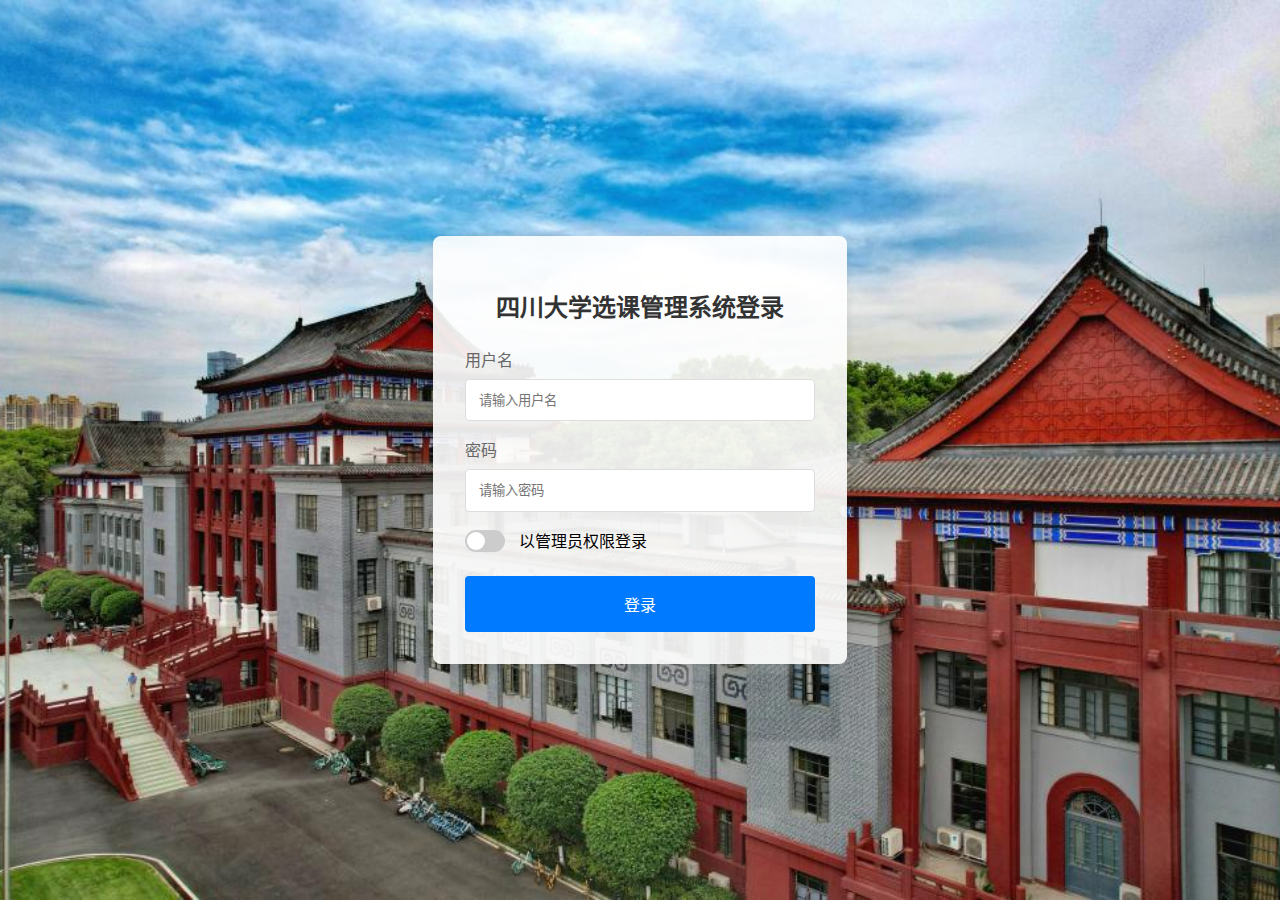
<file: front_end/index.html>
<!DOCTYPE html>
<html lang="zh-CN">

<head>
    <meta charset="UTF-8">
    <meta name="viewport" content="width=device-width, initial-scale=1.0">
    <title>选课管理系统 - 登录</title>
    <!-- 引入外部 CSS 文件 -->
    <link rel="stylesheet" href="style.css">
     <!-- 设置 favicon，假设图标文件名为 favicon.ico -->
    <link rel="icon" href="./favicon.ico" type="image/x-icon">
</head>
</head>
<body>
    <div class="login-container">
        <h2>四川大学选课管理系统登录</h2>
        <form id="loginForm">
            <div class="form-group">
                <label for="username">用户名</label>
                <input type="text" id="username" name="username" placeholder="请输入用户名">
            </div>
            <div class="form-group">
                <label for="password">密码</label>
                <input type="password" id="password" name="password" placeholder="请输入密码">
            </div>
            <!-- 滑动开关 -->
            <div class="form-group">
                <label class="switch">
                    <input type="checkbox" id="adminLogin" name="adminLogin">
                    <span class="slider round"></span>
                </label>
                <span class="switch-label">以管理员权限登录</span>
            </div>
            <button type="submit">登录</button>
        </form>
    </div>
    <!-- 引入外部 JS 文件 -->
    <script src="script.js"></script>
</body>
</html>
</file>
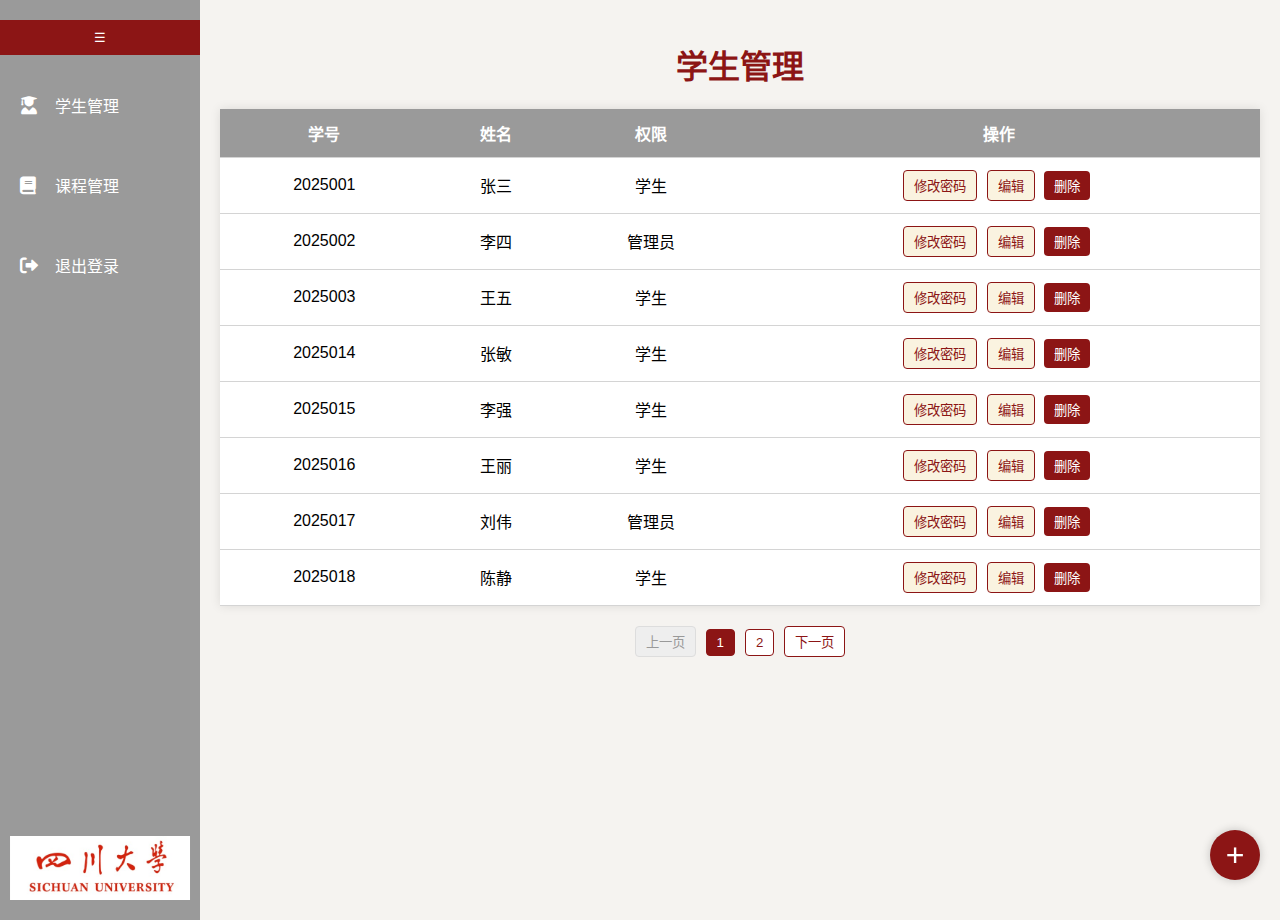
<file: front_end/admin/index.html>
<!DOCTYPE html>
<html lang="zh-CN">
<head>
    <meta charset="UTF-8">
    <meta name="viewport" content="width=device-width, initial-scale=1.0">
    <title>学生管理系统 - 管理员界面</title>
    <!-- 引入 Font Awesome 图标库 -->
    <link rel="stylesheet" href="https://cdnjs.cloudflare.com/ajax/libs/font-awesome/6.0.0/css/all.min.css">
    <!-- 引入外部 CSS 文件 -->
    <link rel="stylesheet" href="style.css">
    <!-- 设置 favicon，假设图标文件名为 favicon.ico -->
    <link rel="icon" href="../favicon.ico" type="image/x-icon">
    <style>
        /* 分页控件样式 */
        #coursePagination {
            margin-top: 20px;
            text-align: center;
        }

        #coursePagination button {
            margin: 0 5px;
            padding: 5px 10px;
            cursor: pointer;
            background-color: #fff; /* 白色背景 */
            border: 1px solid #9a9a9a; /* 川大灰边框 */
            border-radius: 3px;
            color: #8C1515; /* 低饱和深红文字 */
        }

        #coursePagination button:hover {
            background-color: #e8dcc5; /* 浅米白背景，与编辑按钮悬停色一致 */
        }

        #coursePagination button.active {
            background-color: #8C1515; /* 低饱和深红背景 */
            color: white; /* 白色文字 */
            border-color: #8C1515; /* 低饱和深红边框 */
        }

        #coursePagination button:disabled {
            opacity: 0.5;
            cursor: not-allowed;
        }
    </style>
</head>
<body>
    <!-- Sidebar -->
    <div class="sidebar" id="sidebar">
        <button class="sidebar-toggle" onclick="toggleSidebar()">☰</button>
        <a href="#" onclick="showStudentManagement()">
            <i class="fas fa-user-graduate"></i> <span>学生管理</span>
        </a>
        <a href="#" onclick="showCourseManagement()">
            <i class="fas fa-book"></i> <span>课程管理</span>
        </a>
        <!-- 修改为退出登录，点击跳转到登录页面 -->
        <a href="../index.html">
            <i class="fas fa-sign-out-alt"></i> <span>退出登录</span>
        </a>
        <!-- 添加 logo 图片 -->
        <img src="../pic/logo/logo_text_red.jpg" alt="Logo" class="sidebar-logo">
    </div>
    <!-- 主内容区域 -->
    <div class="main-content">
        <h1 id="pageTitle">学生管理系统</h1>
        <!-- 学生管理表格 -->
        <table id="studentTable">
            <thead>
                <tr>
                    <th>学号</th>
                    <th>姓名</th>
                    <th>权限</th>
                    <th>操作</th>
                </tr>
            </thead>
            <tbody id="studentList"></tbody>
        </table>
        <!-- 学生分页控件 -->
        <div id="studentPagination" class="pagination"></div>

        <!-- 课程管理表格 -->
        <table id="courseTable" style="display: none;">
            <thead>
                <tr>
                    <th>课程号</th>
                    <th>课程名</th>
                    <th>课容量</th>
                    <th>课余量</th>
                    <th>课程周</th>
                    <th>课程节次</th>
                    <th>操作</th>
                </tr>
            </thead>
            <tbody id="courseList"></tbody>
        </table>
        <!-- 课程分页控件 -->
        <div id="coursePagination" class="pagination"></div>

        <!-- 添加学生按钮 -->
        <button id="addStudentBtn" class="add-student-btn" onclick="showModal()">+</button>
        <!-- 添加课程按钮 -->
        <button id="addCourseBtn" class="add-student-btn" onclick="showCourseModal()" style="display: none;">+</button>
    </div>
    <!-- 学生信息弹窗 -->
    <div id="myModal" class="modal">
        <div class="modal-content">
            <h2 id="modalTitle">添加学生</h2>
            <input type="text" id="modalStudentId" placeholder="学号" disabled>
            <input type="text" id="modalStudentName" placeholder="姓名">
            <select id="modalStudentRole">
                <option value="学生">学生</option>
                <option value="管理员">管理员</option>
            </select>
            <!-- 移除密码输入框 -->
            <button class="modal-save-btn" onclick="saveStudent()">保存</button>
            <button class="modal-cancel-btn" onclick="closeModal()">取消</button>
        </div>
    </div>

    <!-- 课程信息弹窗 -->
    <div id="courseModal" class="modal">
        <div class="modal-content">
            <h2 id="courseModalTitle">添加课程</h2>
            <input type="text" id="modalCourseId" placeholder="课程号，10 位纯数字" disabled>
            <input type="text" id="modalCourseName" placeholder="课程名，限 255 字节内">
            <input type="number" id="modalCourseCapacity" placeholder="课容量">
            <input type="number" id="modalCourseSpare" placeholder="课余量">
            <input type="text" id="modalCourseWeek" placeholder="课程周，如 2 1 16 3 12">
            <input type="text" id="modalCourseDay" placeholder="课程节次，如 1 2 3 4">
            <button class="modal-save-btn" onclick="saveCourse()">保存</button>
            <button class="modal-cancel-btn" onclick="closeCourseModal()">取消</button>
        </div>
    </div>

    <!-- 删除确认弹窗 -->
    <div id="deleteModal" class="delete-modal">
        <div class="delete-modal-content">
            <p>确定要删除该信息吗？</p>
            <button class="delete-confirm-btn" onclick="confirmDelete()">确认删除</button>
            <button class="delete-cancel-btn" onclick="closeDeleteModal()">取消</button>
        </div>
    </div>

    <!-- 引入外部 JavaScript 文件 -->
    <script src="script.js"></script>
</body>
</html>
</file>
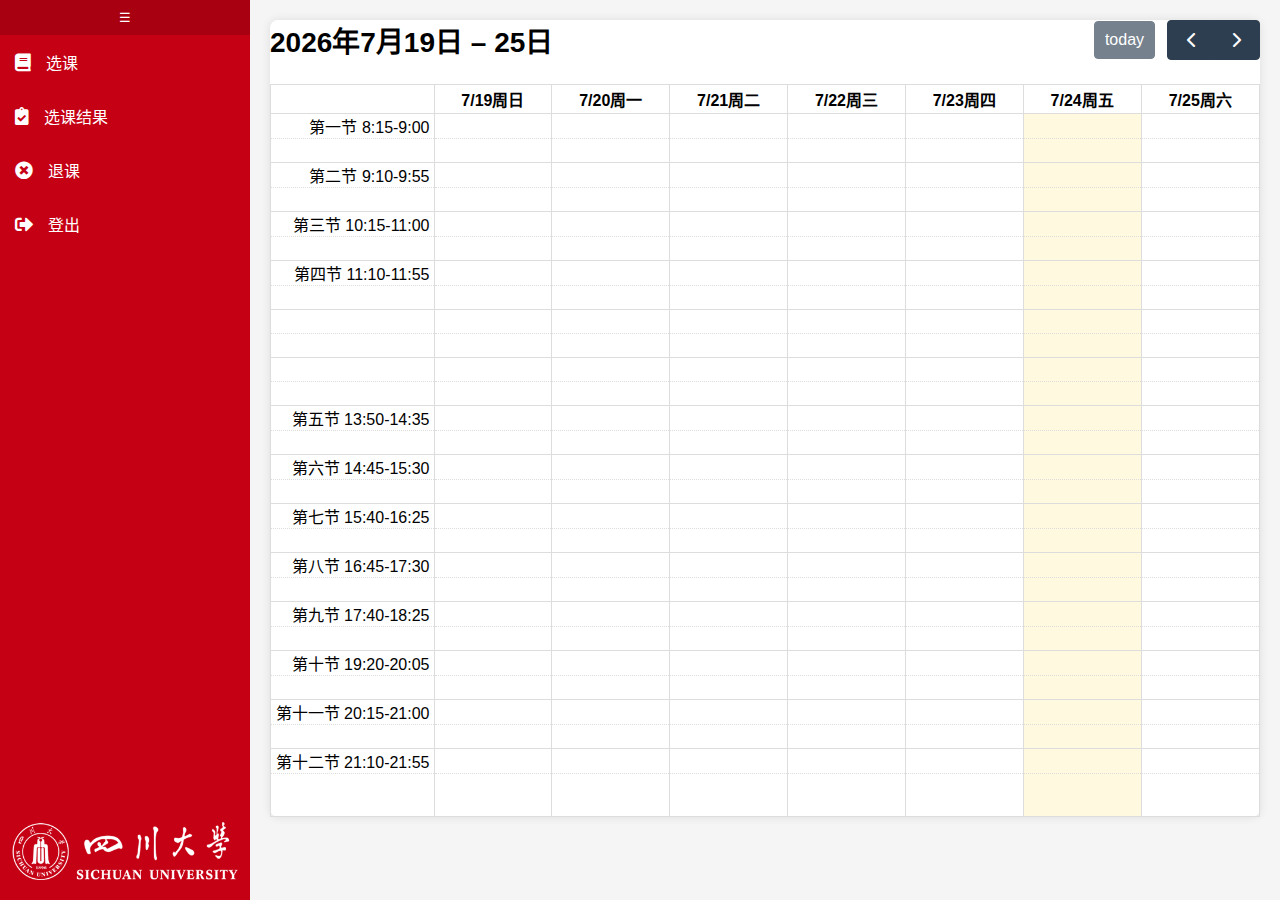
<file: front_end/student/index.html>
<!DOCTYPE html>
<html lang="zh-CN">
<head>
    <meta charset="UTF-8">
    <meta name="viewport" content="width=device-width, initial-scale=1.0">
    <title>学生选课管理系统</title>
    <!-- 引入 Font Awesome 图标库 -->
    <link rel="stylesheet" href="../CDN/font-awesome/css/all.min.css">
    <!-- 引入 FullCalendar 样式 -->
    <!-- <link rel="stylesheet" href="https://cdn.jsdelivr.net/npm/fullcalendar@6.1.8/main.min.css"> -->
    <!-- 引入外部 CSS 文件 -->
    <link rel="stylesheet" href="style.css">
     <!-- 设置 favicon，假设图标文件名为 favicon.ico -->
    <link rel="icon" href="../favicon.ico" type="image/x-icon">
    <style>
        /* 侧边栏设置相对定位，作为 logo 绝对定位的参考容器 */
        .sidebar {
            position: relative;
            width: 250px;
            background-color: #c60014;
            color: #ffffff;
            transition: width 0.3s;
            overflow: hidden;
        }

        /* 修改 logo 样式，使用绝对定位 */
        .sidebar-logo {
            position: absolute;
            bottom: 20px;
            left: 50%;
            transform: translateX(-50%);
            max-width: 90%;
            height: auto;
        }

        .sidebar.collapsed .sidebar-logo {
            display: none;
        }

        /* 主内容区域样式 */
        .main-content {
            flex: 1; /* 让主内容区域占据剩余空间 */
            padding: 20px;
            background-color: #f5f5f5;
            display: flex; /* 使用 flex 布局 */
            flex-direction: column; /* 垂直排列子元素 */
            max-height: 90vh; /* 限制主内容区域最大高度为视口高度的 90% */
        }

        /* 日历样式 */
        #calendar {
            flex: 0.8; /* 让日历占据主内容区域 80% 的高度 */
            background-color: white;
            border-radius: 8px;
            box-shadow: 0 0 10px rgba(0, 0, 0, 0.1);
        }

        /* 搜索区域和结果列表样式 */
        #courseSelection {
            max-height: 95vh; /* 限制选课区域最大高度为视口高度的 60% */
            overflow-y: auto; /* 内容超出时显示垂直滚动条 */
        }

        #dropCourse {
            max-height: 95vh; /* 限制退课区域最大高度为视口高度的 60% */
            overflow-y: auto; /* 内容超出时显示垂直滚动条 */
        }

        .fc-view-harness-active{
            max-height: 88vh !important;/*覆盖full calendar的高度*/
        }
    </style>
</head>
<body>
    <div class="sidebar" id="sidebar">
        <button class="sidebar-toggle" onclick="toggleSidebar()">☰</button>
        <!-- 修改 logo 图片路径 -->
        <img src="../pic/logo/logo_text.png" alt="Logo" class="sidebar-logo">
        <ul class="sidebar-menu">
            <li onclick="showPage('courseSelection')">
                <i class="fas fa-book"></i>
                <span>选课</span>
            </li>
            <li onclick="showPage('calendar')">
                <i class="fas fa-clipboard-check"></i>
                <span>选课结果</span>
            </li>
            <li onclick="showPage('dropCourse')">
                <i class="fas fa-times-circle"></i>
                <span>退课</span>
            </li>
            <li onclick="logout()">
                <i class="fas fa-sign-out-alt"></i>
                <span>登出</span>
            </li>
        </ul>
    </div>
    <div class="main-content">
        <div id="courseSelection" class="page" style="display: none;">
            <div class="search-area">
                <input type="text" id="courseIdInput" placeholder="输入课程 ID">
                <button onclick="searchCourses()">查询</button>
            </div>
            <div id="courseList" class="result-list"></div>
        </div>
        <div id="dropCourse" class="page" style="display: none;">
            <h2>退课</h2>
            <div id="enrolledCourseList" class="result-list"></div>
        </div>
        <div id="calendar" class="page"></div>
    </div>

    <!-- 引入 FullCalendar 脚本 -->
    <script src="../CDN/fullcalendar/index.global.min.js"></script>
    <!-- 引入外部 JS 文件 -->
    <script src="script.js"></script>
    <script>
        function getCookie(name) {
            const value = `; ${document.cookie}`;
            const parts = value.split(`; ${name}=`);
            if (parts.length === 2) return parts.pop().split(';').shift();
        }

        function getToken(){
           const token = getCookie('token');
            if (token) {
                console.log('获取到的 token:', token);
                return token;
            } else {
                console.log('未获取到 token');
                alert("登录信息已过期，请重新登录");
                //window.location.href = '../index.html';
            }
        } 
        
        // 修改登出跳转路径
        function logout() {
            window.location.href = '../index.html';
        }

        // 从数字返回到开始和结束时间
        function numTotime(num) {
            switch(num){
                case 1:
                    return ['08:15', '09:00'];
                case 2:
                    return ['09:10', '09:55'];
                case 3:
                    return ['10:15', '11:00'];
                case 4:
                    return ['11:10', '11:55'];
                case 5:
                    return ['13:50', '14:35'];
                case 6:
                    return ['14:45', '15:30'];
                case 7:
                    return ['15:40', '16:25'];
                case 8:
                    return ['16:45', '17:30'];
                case 9:
                    return ['17:40', '18:25'];
                case 10:
                    return ['19:20', '20:05'];
                case 11:
                    return ['20:15', '21:00'];
                case 12:
                    return ['21:10', '21:55'];
                default:
                    return ['00:00', '00:00'];
            }
        }

        // 定义一个标志位，用于记录 initCalendar 是否已经执行
        let isCalendarInitialized = false;

        async function initCalendar() {
            // 检查标志位，如果已经初始化过，直接返回
            if (isCalendarInitialized) {
                return;
            }
            // 设置标志位为已初始化
            isCalendarInitialized = true;
            console.log('a');
            const calendarEl = document.getElementById('calendar');
            const firstWeekStart = new Date('2025-07-01'); // 第一周起始日期

            // 定义可用颜色数组
            const colors = [
                '#ffaaa5', 
                '#ffd3b6', 
                '#fdffab',
                '#a8e6cf',
                '#e3e3e3',
                '#70a1d7',
                '#c5e3f6',
                '#d6c8ff'
            ];

            // 修改 handleViewChange 函数，移除周数限制
            async function handleViewChange(arg) {
                console.log('视图切换，开始重新加载课程信息');

                const selected_info = {
                    type:12,
                    account_id:getID(),
                    token:getToken()
                }

                const selected_info_json = JSON.stringify(selected_info, null, 2);
                console.log(selected_info_json);

                const result = await makeRequest(selected_info);
                console.log(result);
                const courses = result.course_id_list;

                // 每10个元素分割成一个子数组
                const chunkedCourses = [];
                const chunkSize = 10;

                for (let i = 0; i < courses.length; i += chunkSize) {
                    // 从当前索引开始，截取最多10个元素
                    const chunk = courses.slice(i, i + chunkSize);
                    chunkedCourses.push(chunk);
                }

                console.log(chunkedCourses);

                // 使用 Promise.all 等待所有请求完成
                const course_info = await Promise.all(chunkedCourses.map(async data => {
                    const courseData = {
                        type: 8,
                        accountId: getID(),
                        token: getToken(),
                        course_id: data
                    };

                    return await makeRequest(courseData);
                }));

                console.log(course_info);

                const events = [];
                const courseColors = {};

                course_info.flat().forEach(course => {
                    const { course_name, course_week, course_day } = course;
                    const periodsCount = course_day[0];

                    if (!courseColors[course_name]) {
                        const randomIndex = Math.floor(Math.random() * colors.length);
                        courseColors[course_name] = colors[randomIndex];
                    }
                    const color = courseColors[course_name];

                    // 处理课程周显示逻辑
                    const segmentCount = course_week[0]; 
                    for (let i = 0; i < segmentCount; i++) {
                        const startIndex = 1 + i * 2;
                        const endIndex = 2 + i * 2;
                        if (startIndex < course_week.length && endIndex < course_week.length) {
                            const startWeek = course_week[startIndex];
                            const endWeek = course_week[endIndex];
                            // 遍历所有上课周
                            for (let currentWeek = startWeek; currentWeek <= endWeek; currentWeek++) {
                                // 处理上课时间段信息
                                for (let j = 0; j < periodsCount; j++) {
                                    const dayOfWeek = course_day[1 + j * 3];
                                    const startSection = course_day[2 + j * 3];
                                    const endSection = course_day[3 + j * 3];

                                    const [startTime] = numTotime(startSection);
                                    const [, endTime] = numTotime(endSection);

                                    const eventDate = new Date(firstWeekStart);
                                    eventDate.setDate(eventDate.getDate() + (currentWeek - 1) * 7 + (dayOfWeek - 2));

                                    const newEvent = {
                                        title: course_name,
                                        start: `${eventDate.toISOString().split('T')[0]}T${startTime}`,
                                        end: `${eventDate.toISOString().split('T')[0]}T${endTime}`,
                                        backgroundColor: color,
                                        borderColor: color,
                                        textColor: '#000000'
                                    };

                                    // 检查事件是否已存在
                                    const isDuplicate = events.some(event => 
                                        event.title === newEvent.title &&
                                        event.start === newEvent.start &&
                                        event.end === newEvent.end
                                    );

                                    if (!isDuplicate) {
                                        events.push(newEvent);
                                    }
                                }
                            }
                        }
                    }
                });

                calendar.removeAllEvents();
                calendar.addEventSource(events);
            }

            const calendar = new FullCalendar.Calendar(calendarEl, {
                locale: 'zh-cn',
                initialView: 'timeGridWeek',
                slotDuration: '00:30',
                slotLabelFormat: {
                    hour: '2-digit',
                    minute: '2-digit',
                    omitZeroMinute: false,
                    meridiem: 'short'
                },
                allDaySlot: false,
                // 自定义时间槽标签
                slotLabelContent: function(arg) {
                    const time = arg.date.getHours() * 60 + arg.date.getMinutes();
                    const sections = [
                        { start: 495, end: 540, label: '第一节 8:15-9:00' },
                        { start: 550, end: 595, label: '第二节 9:10-9:55' },
                        { start: 615, end: 660, label: '第三节 10:15-11:00' },
                        { start: 670, end: 715, label: '第四节 11:10-11:55' },
                        { start: 830, end: 875, label: '第五节 13:50-14:35' },
                        { start: 885, end: 930, label: '第六节 14:45-15:30' },
                        { start: 940, end: 985, label: '第七节 15:40-16:25' },
                        { start: 1005, end: 1050, label: '第八节 16:45-17:30' },
                        { start: 1060, end: 1105, label: '第九节 17:40-18:25' },
                        { start: 1160, end: 1205, label: '第十节 19:20-20:05' },
                        { start: 1215, end: 1260, label: '第十一节 20:15-21:00' },
                        { start: 1270, end: 1315, label: '第十二节 21:10-21:55' }
                    ];

                    for (let i = 0; i < sections.length; i++) {
                        // 若时间槽在课程时间段内
                        if (time >= sections[i].start && time < sections[i].end) {
                            return { html: sections[i].label };
                        }
                        // 若时间槽在课程开始前 5 分钟内（含 5 分钟），匹配该课程标签
                        if (i < sections.length && time >= sections[i].start - 5 && time < sections[i].start) {
                            return { html: sections[i].label };
                        }
                    }
                    return '';
                },
                // 使用自定义事件时间过滤函数
                eventTimeFormat: {
                    hour: '2-digit',
                    minute: '2-digit',
                    meridiem: 'short'
                },
                // 自定义时间范围
                slotMinTime: '08:15',
                slotMaxTime: '21:55',
                eventDidMount: function(info) {
                    // 手动设置颜色，确保样式生效
                    const eventEl = info.el;
                    eventEl.style.backgroundColor = info.event.backgroundColor;
                    eventEl.style.borderColor = info.event.borderColor;
                    eventEl.style.color = info.event.textColor;
                }
            });

            // 初始加载课程信息
            handleViewChange({ view: { currentStart: new Date() } });

            calendar.render();
        }

        // 初始化日历
        document.addEventListener('DOMContentLoaded', initCalendar);
    </script>
</body>
</html>
</file>
<file: front_end/style.css>
body {
    font-family: Arial, sans-serif;
    background-color: transparent;
    background-size: cover;
    background-position: center;
    background-repeat: no-repeat;
    display: flex;
    justify-content: center;
    align-items: center;
    height: 100vh;
    margin: 0;
}

.login-container {
    background-color: rgba(255, 255, 255, 0.9);
    padding: 2rem;
    border-radius: 8px;
    box-shadow: 0 0 10px rgba(0, 0, 0, 0.1);
    width: 100%;
    max-width: 350px;
}

h2 {
    text-align: center;
    color: #333;
    margin-bottom: 1.5rem;
}

.form-group {
    margin-bottom: 1rem;
}

label {
    display: block;
    margin-bottom: 0.5rem;
    color: #666;
}

input[type="text"],
input[type="password"] {
    width: 100%;
    padding: 0.8rem;
    border: 1px solid #ddd;
    border-radius: 4px;
    box-sizing: border-box;
}

input[type="text"]:focus,
input[type="password"]:focus {
    outline: none;
    border-color: #007bff;
    box-shadow: 0 0 0 2px rgba(0, 123, 255, 0.25);
}

button {
    width: 100%;
    padding: 1rem;
    background-color: #007bff;
    color: white;
    border: none;
    border-radius: 4px;
    cursor: pointer;
    font-size: 1rem;
}

button:hover {
    background-color: #0056b3;
}

.switch {
    position: relative;
    display: inline-block;
    width: 40px;
    height: 22px;
}

.switch input {
    opacity: 0;
    width: 0;
    height: 0;
}

.slider {
    position: absolute;
    cursor: pointer;
    top: 0;
    left: 0;
    right: 0;
    bottom: 0;
    background-color: #ccc;
    -webkit-transition: .4s;
    transition: .4s;
}

.slider:before {
    position: absolute;
    content: "";
    height: 18px;
    width: 18px;
    left: 2px;
    bottom: 2px;
    background-color: white;
    -webkit-transition: .4s;
    transition: .4s;
}

input:checked + .slider {
    background-color: #007bff;
}

input:focus + .slider {
    box-shadow: 0 0 1px #007bff;
}

input:checked + .slider:before {
    -webkit-transform: translateX(18px);
    -ms-transform: translateX(18px);
    transform: translateX(18px);
}

.slider.round {
    border-radius: 22px;
}

.slider.round:before {
    border-radius: 50%;
}

.switch-label {
    display: inline-block;
    vertical-align: middle;
    margin-left: 10px;
}
</file>
<file: front_end/admin/style.css>
/* 全局样式 */
body {
    font-family: Arial, sans-serif;
    margin: 0;
    padding: 0;
    display: flex;
    background-color: #f5f3f0; /* 暖米白，整体背景 */
}

/* 侧边栏样式 */
.sidebar {
    width: 200px;
    background-color: #9a9a9a; /* 川大灰作为骨架 */
    color: white;
    padding-top: 20px;
    height: 100vh;
    transition: width 0.3s; /* 添加过渡效果 */
    position: relative; /* 相对定位，作为子元素绝对定位的参考 */
    overflow: hidden;
}

.sidebar.collapsed {
    width: 60px; /* 收缩后的宽度 */
}

.sidebar-toggle {
    background-color: #8C1515; /* 低饱和深红 */
    border: none;
    color: white;
    padding: 10px;
    cursor: pointer;
    width: 100%;
    margin-bottom: 10px;
}

.sidebar a {
    display: block;
    color: white;
    padding: 15px 0;
    text-decoration: none;
    position: relative; /* 相对定位 */
    height: 50px; /* 固定高度，确保图标和文字有足够空间 */
}

.sidebar a i {
    font-size: 18px;
    position: absolute; /* 绝对定位 */
    left: 20px; /* 固定左侧距离 */
    top: 50%;
    transform: translateY(-50%); /* 垂直居中 */
}

.sidebar a span {
    position: absolute; /* 绝对定位 */
    left: 55px; /* 图标右侧开始 */
    top: 50%;
    transform: translateY(-50%); /* 垂直居中 */
    transition: opacity 0.3s; /* 添加文字显示过渡效果 */
}

.sidebar.collapsed a span {
    opacity: 0; /* 收缩时隐藏文字 */
    pointer-events: none; /* 收缩时禁止文字交互 */
}

.sidebar a:hover {
    background-color: #8C1515; /* 低饱和深红作为点睛 */
}

/* 主内容区域样式 */
.main-content {
    flex: 1;
    padding: 20px;
    background-color: #f5f3f0; /* 暖米白 */
    position: relative; /* 为浮动按钮定位 */
}

h1 {
    text-align: center;
    color: #8C1515; /* 低饱和深红 */
}

/* 表格样式 */
table {
    width: 100%;
    border-collapse: collapse;
    background-color: white;
    box-shadow: 0 0 10px rgba(0, 0, 0, 0.1);
    margin-bottom: 20px;
}

th, td {
    padding: 12px;
    text-align: center;
    border-bottom: 1px solid #d4d4d4; /* 浅青灰边框 */
}

th {
    background-color: #9a9a9a; /* 川大灰 */
    color: white;
}

tr:hover {
    background-color: #e9e9e9; /* 稍深灰度 */
}

/* 操作按钮样式 */
.action-btn {
    padding: 5px 10px;
    border: none;
    border-radius: 4px;
    cursor: pointer;
    margin-right: 5px;
}

.edit-btn {
    background-color: #FAF3E0; /* 浅米白底色 */
    color: #8C1515; /* 深红文字 */
    border: 1px solid #8C1515; /* 1px 深红细边框 */
}

.edit-btn:hover {
    background-color: #e8dcc5; /* 鼠标悬停时稍深的浅米白 */
}

.delete-btn {
    background-color: #8C1515; /* 低饱和深红 */
    color: white;
}

/* 浮动添加按钮样式 */
.add-student-btn {
    position: fixed;
    right: 20px;
    bottom: 20px;
    background-color: #8C1515; /* 低饱和深红 */
    color: white;
    width: 50px;
    height: 50px;
    border-radius: 50%;
    border: none;
    font-size: 32px;
    cursor: pointer;
    box-shadow: 0 0 10px rgba(0, 0, 0, 0.2);
}

.add-student-btn:hover {
    background-color: #6e1010; /* 稍深的低饱和深红 */
}

/* 弹窗样式 */
.modal {
    display: none;
    position: fixed;
    z-index: 1;
    left: 0;
    top: 0;
    width: 100%;
    height: 100%;
    overflow: auto;
    background-color: rgba(0,0,0,0.4);
}

.modal-content {
    background-color: #fefefe;
    margin: 15% auto;
    padding: 20px;
    border: 1px solid #888;
    width: 300px;
    border-radius: 8px;
}

.modal-content input,
.modal-content select {
    width: 100%;
    padding: 10px;
    margin-bottom: 10px;
    border: 1px solid #d4d4d4;
    border-radius: 4px;
    box-sizing: border-box;
}

.modal-content button {
    background-color: #8C1515; /* 低饱和深红 */
    color: white;
    padding: 10px 20px;
    border: none;
    border-radius: 4px;
    cursor: pointer;
    margin-right: 10px;
}

.modal-content button:hover {
    background-color: #6e1010; /* 稍深的低饱和深红 */
}

/* 弹窗保存按钮样式 */
.modal-content .modal-save-btn {
    background-color: #8C1515; /* 低饱和深红 */
    color: white;
}

.modal-content .modal-save-btn:hover {
    background-color: #6e1010; /* 稍深的低饱和深红 */
}

/* 弹窗取消按钮样式 */
.modal-content .modal-cancel-btn {
    background-color: #9a9a9a; /* 川大灰 */
    color: white;
}

.modal-content .modal-cancel-btn:hover {
    background-color: #858585; /* 稍深一点的川大灰 */
}

/* 删除确认弹窗样式 */
.delete-modal {
    display: none;
    position: fixed;
    z-index: 2;
    left: 0;
    top: 0;
    width: 100%;
    height: 100%;
    overflow: auto;
    background-color: rgba(0,0,0,0.4);
}

.delete-modal-content {
    background-color: #fefefe;
    margin: 15% auto;
    padding: 20px;
    border: 1px solid #888;
    width: 300px;
    border-radius: 8px;
    text-align: center;
}

.delete-modal-content button {
    padding: 10px 20px;
    border: none;
    border-radius: 4px;
    cursor: pointer;
    margin: 0 10px;
}

.delete-confirm-btn {
    background-color: #8C1515; /* 低饱和深红 */
    color: white;
}

.delete-confirm-btn:hover {
    background-color: #6e1010; /* 稍深的低饱和深红 */
}

.delete-cancel-btn {
    background-color: #9a9a9a; /* 川大灰 */
    color: white;
}

.delete-cancel-btn:hover {
    background-color: #858585; /* 稍深一点的川大灰 */
}

/* 侧边栏 logo 样式 */
.sidebar-logo {
    position: absolute;
    bottom: 20px;
    left: 50%;
    transform: translateX(-50%);
    max-width: 90%;
    height: auto;
    opacity: 1;
    transition: opacity 0.3s;
}

.sidebar.collapsed .sidebar-logo {
    opacity: 0; /* 侧边栏收缩时隐藏 logo */
    pointer-events: none;
}

.pagination {
    margin-top: 20px;
    text-align: center;
}

.pagination button {
    padding: 5px 10px;
    margin: 0 5px;
    border: 1px solid #8C1515;
    border-radius: 4px;
    background-color: white;
    color: #8C1515;
    cursor: pointer;
}

.pagination button:hover {
    background-color: #8C1515;
    color: white;
}

.pagination button.active {
    background-color: #8C1515;
    color: white;
}

.pagination button:disabled {
    background-color: #eee;
    border-color: #ddd;
    color: #999;
    cursor: not-allowed;
}
</file>
<file: front_end/student/style.css>
body {
    font-family: Arial, sans-serif;
    margin: 0;
    padding: 0;
    display: flex;
    min-height: 100vh;
    background-color: #f5f5f5; /* 浅灰色背景，灰度系列 */
}

/* 侧边栏样式 */
.sidebar {
    width: 250px;
    background-color: #c60014; /* 川大标志性深红 */
    color: #ffffff; /* 白色文字 */
    transition: width 0.3s;
    overflow: hidden;
}

.sidebar.collapsed {
    width: 60px;
}

.sidebar-toggle {
    background-color: #a80011; /* 稍深的深红 */
    border: none;
    color: white;
    padding: 10px;
    cursor: pointer;
    width: 100%;
}

.sidebar-menu {
    list-style-type: none;
    padding: 0;
    margin: 0;
}

.sidebar-menu li {
    padding: 15px;
    cursor: pointer;
    display: flex;
    align-items: center;
}

.sidebar-menu li i {
    margin-right: 15px;
    font-size: 18px;
}

.sidebar.collapsed .sidebar-menu li span {
    display: none;
}

.sidebar-menu li:hover {
    background-color: #e00017; /* 更亮的深红 */
}

/* 主内容区域样式 */
.main-content {
    flex: 1;
    padding: 20px;
    background-color: #f5f5f5; /* 浅灰色背景，灰度系列 */
}

/* 日历样式 */
#calendar {
    background-color: white;
    border-radius: 8px;
    box-shadow: 0 0 10px rgba(0, 0, 0, 0.1);
}

/* 页面通用样式 */
.page {
    display: none;
}

/* 搜索区域样式 */
.search-area {
    display: flex;
    gap: 10px;
    margin-bottom: 20px;
}

.search-area input {
    flex: 1;
    padding: 8px;
    border: 1px solid #ddd; /* 浅灰色边框，灰度系列 */
    border-radius: 4px;
}

.search-area button {
    padding: 8px 16px;
    background-color: #4a90e2; /* 浅蓝作为功能辅助色 */
    color: white;
    border: none;
    border-radius: 4px;
    cursor: pointer;
    transition: background-color 0.3s;
}

.search-area button:hover {
    background-color: #357abd; /* 稍深的浅蓝 */
}

/* 结果列表样式 */
.result-list {
    background-color: white;
    border-radius: 4px;
    box-shadow: 0 2px 4px rgba(0, 0, 0, 0.1);
}

.result-item {
    padding: 12px;
    border-bottom: 1px solid #eee; /* 浅灰色边框，灰度系列 */
}

.result-item:last-child {
    border-bottom: none;
}

.drop-course-btn {
    padding: 6px 12px;
    background-color: #c60014; /* 川大标志性深红 */
    color: white;
    border: none;
    border-radius: 4px;
    cursor: pointer;
    transition: background-color 0.3s;
}

.drop-course-btn:hover {
    background-color: #e00017; /* 更亮的深红 */
}

.select-course-btn {
    padding: 6px 12px;
    background-color: #4caf50; 
    color: white;
    border: none;
    border-radius: 4px;
    cursor: pointer;
    transition: background-color 0.3s;
}

.select-course-btn:not(.disabled-btn):hover {
    background-color: #439a46 !important;
}

/* 表格样式 */
.course-table {
    width: 100%;
    border-collapse: separate;
    border-spacing: 0 10px;
    font-family: Arial, sans-serif;
}

.course-table th,
.course-table td {
    padding: 12px;
    text-align: left;
    border-bottom: 1px solid #ddd; /* 浅灰色边框，灰度系列 */
}

.course-table th {
    background-color: #c60014; /* 川大标志性深红 */
    color: white;
}

.course-table tbody tr:nth-child(even) {
    background-color: #f9f9f9; /* 浅灰色背景，灰度系列 */
}

.course-table tbody tr:nth-child(odd) {
    background-color: #ffffff;
}

.course-table tbody tr:hover {
    background-color: #e9e9e9; /* 浅灰色背景，灰度系列 */
}

.select-course-btn.disabled-btn {
    background-color: #cccccc;
    color: #666666;
    cursor: not-allowed;
}
</file>
